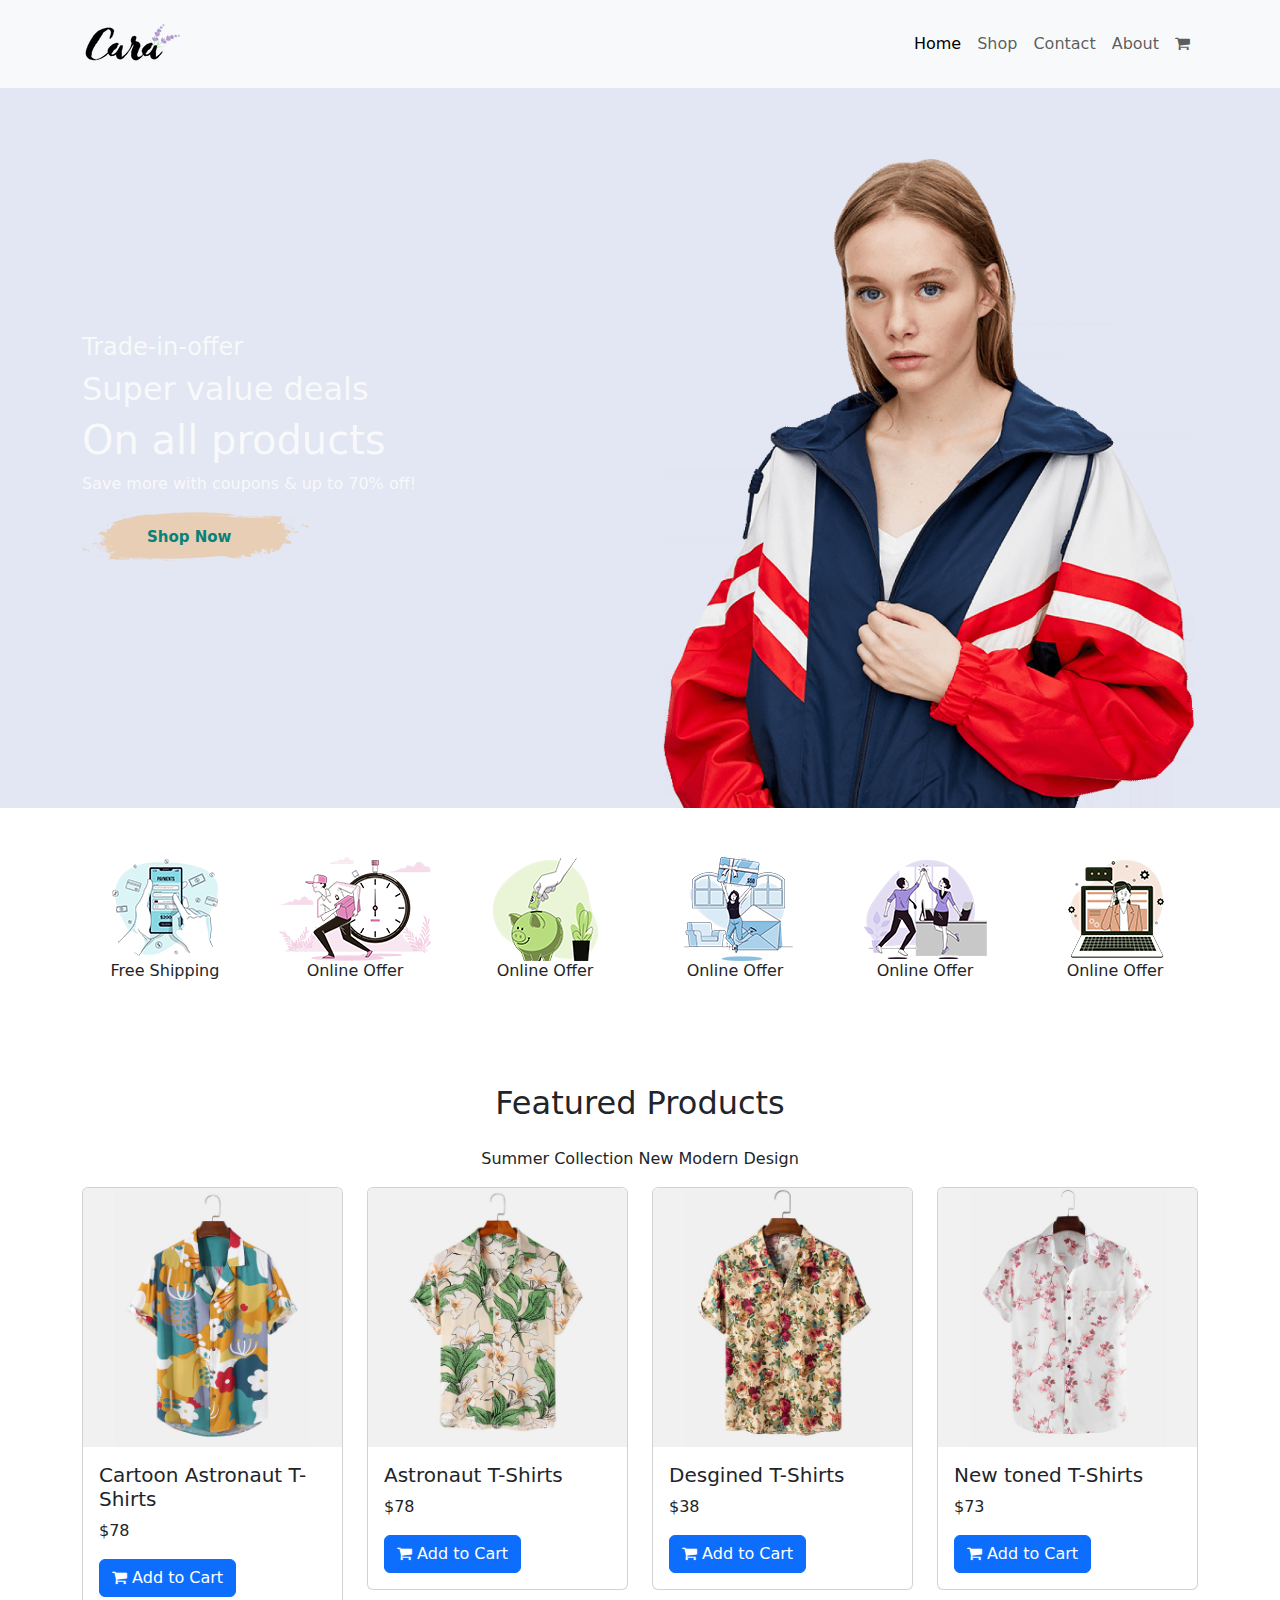
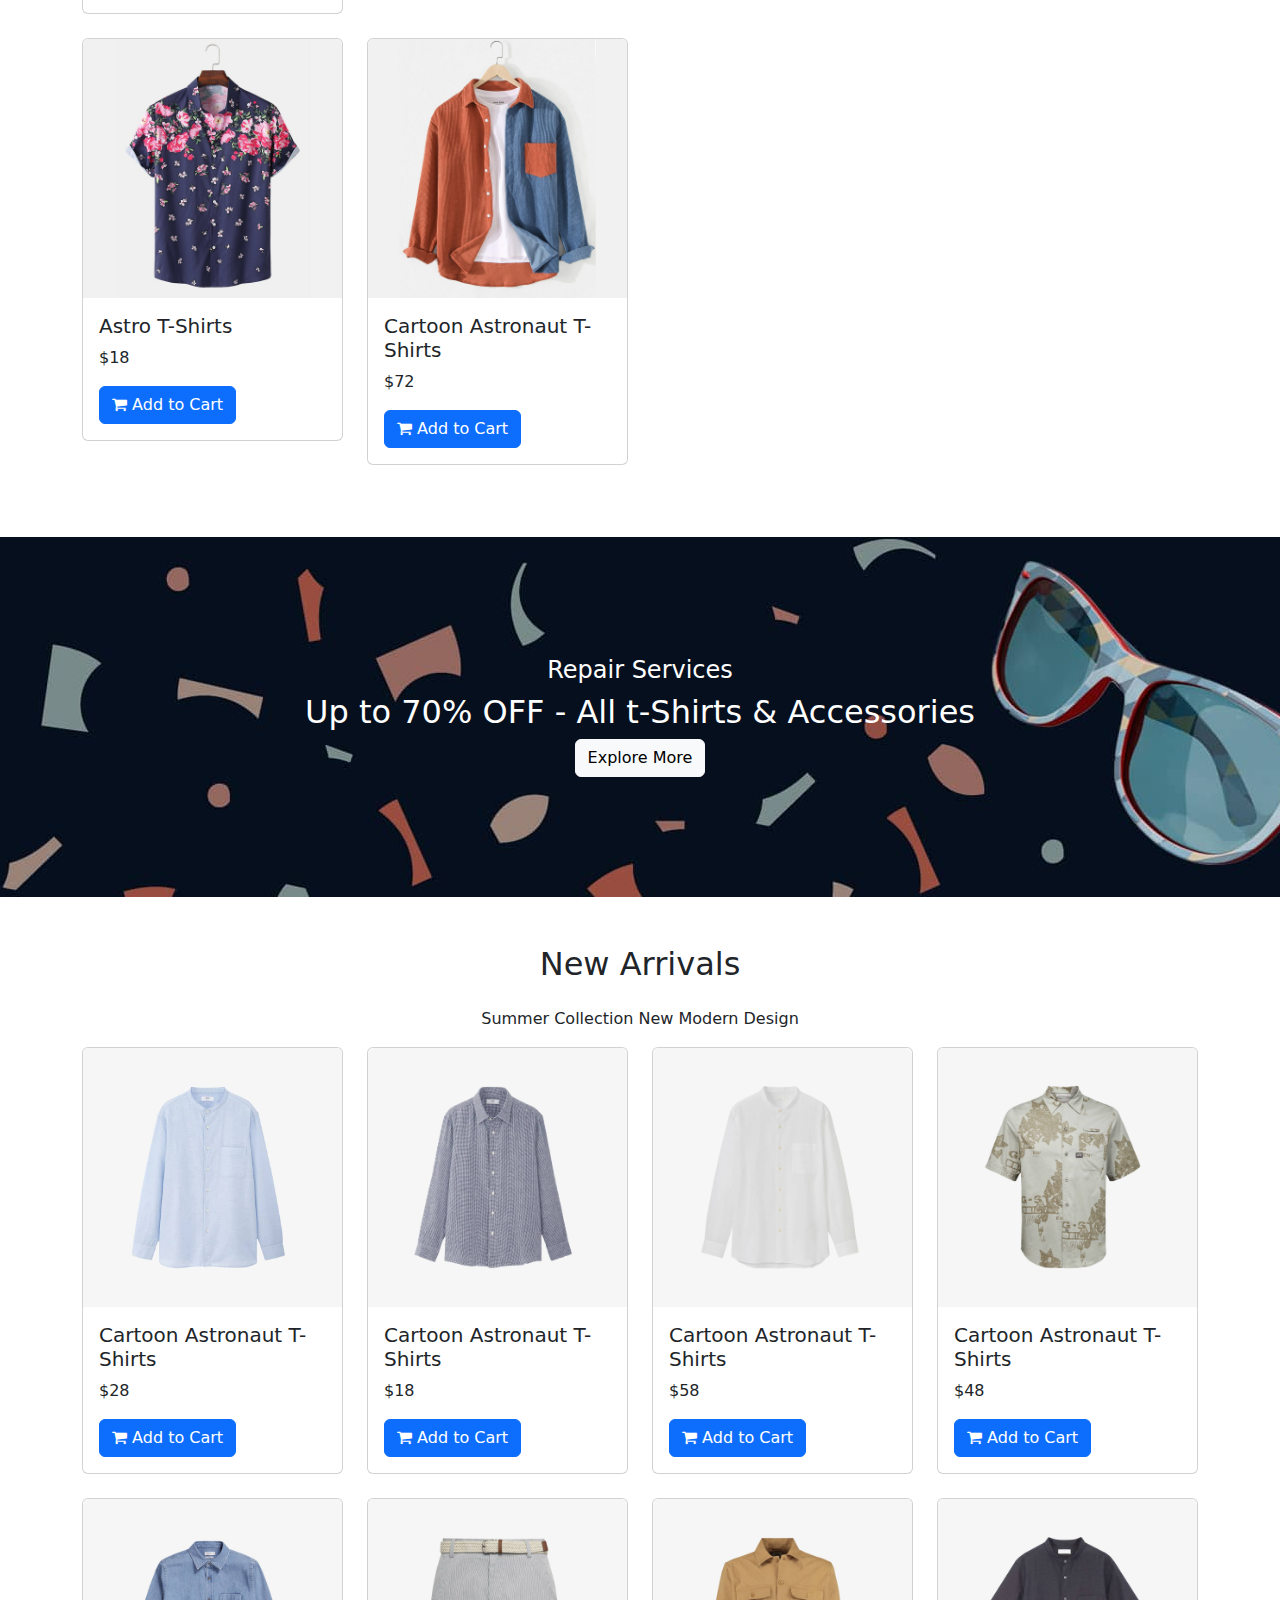
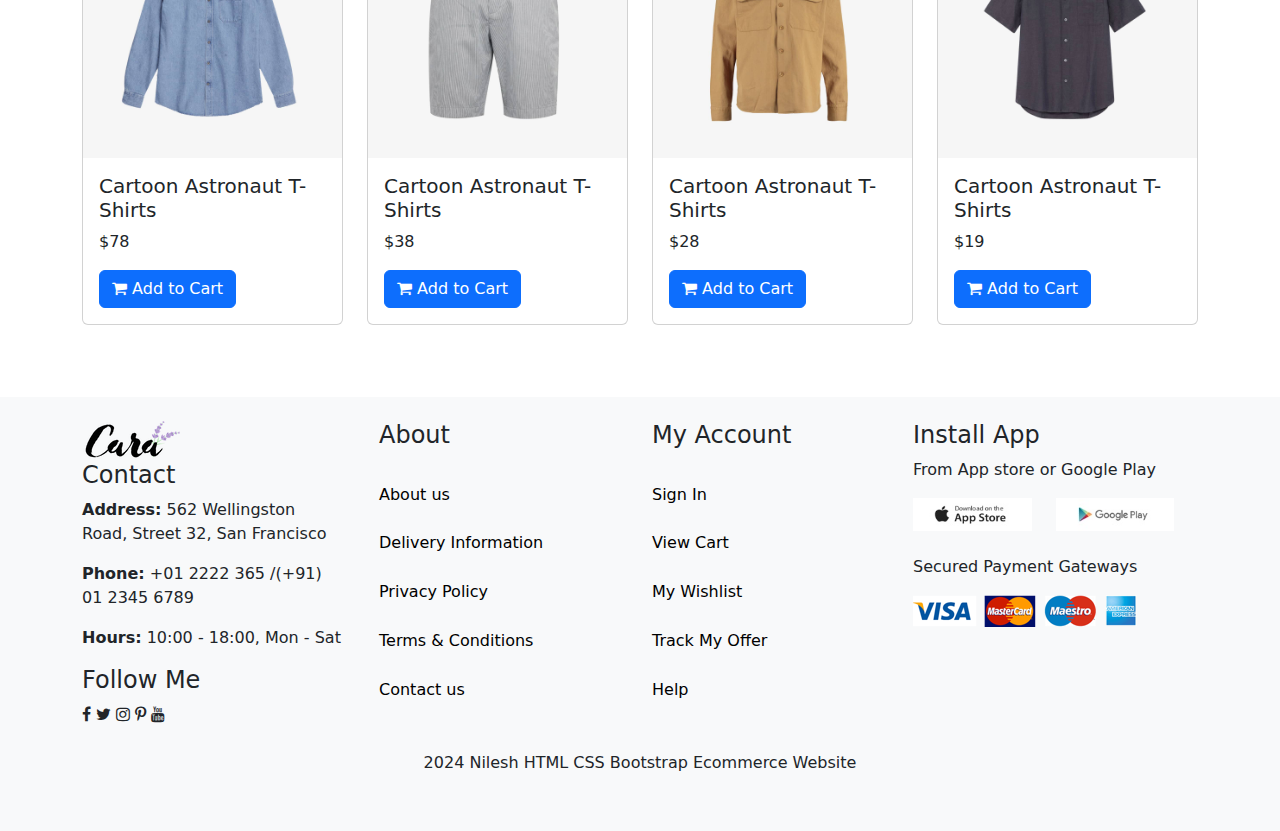
<file: index.html>
<!DOCTYPE html>
<html lang="en">
<head>
    <meta charset="UTF-8">
    <meta http-equiv="X-UA-Compatible" content="IE=edge">
    <meta name="viewport" content="width=device-width, initial-scale=1.0">
    <!-- Bootstrap CSS -->
    <link href="https://cdn.jsdelivr.net/npm/bootstrap@5.3.3/dist/css/bootstrap.min.css" rel="stylesheet"
        integrity="sha384-QWTKZyjpPEjISv5WaRU9OFeRpok6YctnYmDr5pNlyT2bRjXh0JMhjY6hW+ALEwIH" crossorigin="anonymous">
    
    <!-- Font Awesome -->
    <link rel="stylesheet" href="https://cdnjs.cloudflare.com/ajax/libs/font-awesome/4.7.0/css/font-awesome.min.css">

    <link rel="stylesheet" href="style.css">
    <title>Ecommerce Clone</title>
</head>
<body>

    <!-- Header Section -->
    <section id="header" class="bg-light py-3">
        <div class="container d-flex justify-content-between align-items-center">
            <a href="#"><img src="logo.png" alt="Logo" class="img-fluid"></a>
            <nav class="navbar navbar-expand-lg">
                <button class="navbar-toggler" type="button" data-bs-toggle="collapse" data-bs-target="#navbarNav" aria-controls="navbarNav" aria-expanded="false" aria-label="Toggle navigation">
                    <span class="navbar-toggler-icon"></span>
                </button>
                <div class="collapse navbar-collapse" id="navbarNav">
                    <ul class="navbar-nav me-auto mb-2 mb-lg-0">
                        <li class="nav-item">
                            <a class="nav-link active" aria-current="page" href="index.html">Home</a>
                        </li>
                        <li class="nav-item">
                            <a class="nav-link" href="shop.html">Shop</a>
                        </li>
                        <li class="nav-item">
                            <a class="nav-link" href="contact.html">Contact</a>
                        </li>
                        <li class="nav-item">
                            <a class="nav-link" href="about.html">About</a>
                        </li>
                        <li class="nav-item">
                            <a href="cart.html" class="nav-link"><i class="fa fa-shopping-cart"></i></a>
                        </li>
                    </ul>
                </div>
            </nav>
        </div>
    </section>

    <!-- Hero Section -->
    <section id="hero" class="bg-primary text-light py-5">
        <div class="container">
            <h4>Trade-in-offer</h4>
            <h2>Super value deals</h2>
            <h1>On all products</h1>
            <p>Save more with coupons & up to 70% off!</p>
            <button class="btn btn-light">Shop Now</button>
        </div>
    </section>

    <!-- Features Section -->
    <section id="feature" class="section-p1 py-5 text-center">
        <div class="container">
            <div class="row">
                <div class="col-lg-2 col-md-4 col-sm-6">
                    <div class="fe-box">
                        <img src="f1.png" alt="" class="img-fluid">
                        <h6>Free Shipping</h6>
                    </div>
                </div>
                <div class="col-lg-2 col-md-4 col-sm-6">
                    <div class="fe-box">
                        <img src="f2.png" alt="" class="img-fluid">
                        <h6>Online Offer</h6>
                    </div>
                </div>
                <div class="col-lg-2 col-md-4 col-sm-6">
                    <div class="fe-box">
                        <img src="f3.png" alt="" class="img-fluid">
                        <h6>Online Offer</h6>
                    </div>
                </div>
                <div class="col-lg-2 col-md-4 col-sm-6">
                    <div class="fe-box">
                        <img src="f4.png" alt="" class="img-fluid">
                        <h6>Online Offer</h6>
                    </div>
                </div>
                <div class="col-lg-2 col-md-4 col-sm-6">
                    <div class="fe-box">
                        <img src="f5.png" alt="" class="img-fluid">
                        <h6>Online Offer</h6>
                    </div>
                </div>
                <div class="col-lg-2 col-md-4 col-sm-6">
                    <div class="fe-box">
                        <img src="f6.png" alt="" class="img-fluid">
                        <h6>Online Offer</h6>
                    </div>
                </div>
            </div>
        </div>
    </section>

    <!-- Featured Products Section -->
    <section id="product1" class="section-p1 py-5">
        <div class="container">
            <h2 class="text-center mb-4">Featured Products</h2>
            <p class="text-center">Summer Collection New Modern Design</p>
            <div class="row">
                <div class="col-lg-3 col-md-4 col-sm-6 mb-4">
                    <div class="card">
                        <img src="Products/f1.jpg" class="card-img-top" alt="...">
                        <div class="card-body">
                            <h5 class="card-title">Cartoon Astronaut T-Shirts</h5>
                            <p class="card-text">$78</p>
                            <a href="#" class="btn btn-primary"><i class="fa fa-shopping-cart"></i> Add to Cart</a>
                        </div>
                    </div>
                </div>
                <div class="col-lg-3 col-md-4 col-sm-6 mb-4">
                    <div class="card">
                        <img src="Products/f2.jpg" class="card-img-top" alt="...">
                        <div class="card-body">
                            <h5 class="card-title"> Astronaut T-Shirts</h5>
                            <p class="card-text">$78</p>
                            <a href="#" class="btn btn-primary"><i class="fa fa-shopping-cart"></i> Add to Cart</a>
                        </div>
                    </div>
                </div>
                <div class="col-lg-3 col-md-4 col-sm-6 mb-4">
                    <div class="card">
                        <img src="Products/f3.jpg" class="card-img-top" alt="...">
                        <div class="card-body">
                            <h5 class="card-title">Desgined T-Shirts</h5>
                            <p class="card-text">$38</p>
                            <a href="#" class="btn btn-primary"><i class="fa fa-shopping-cart"></i> Add to Cart</a>
                        </div>
                    </div>
                </div>
                <div class="col-lg-3 col-md-4 col-sm-6 mb-4">
                    <div class="card">
                        <img src="Products/f4.jpg" class="card-img-top" alt="...">
                        <div class="card-body">
                            <h5 class="card-title">New toned T-Shirts</h5>
                            <p class="card-text">$73</p>
                            <a href="#" class="btn btn-primary"><i class="fa fa-shopping-cart"></i> Add to Cart</a>
                        </div>
                    </div>
                </div>
                <div class="col-lg-3 col-md-4 col-sm-6 mb-4">
                    <div class="card">
                        <img src="Products/f5.jpg" class="card-img-top" alt="...">
                        <div class="card-body">
                            <h5 class="card-title"> Astro T-Shirts</h5>
                            <p class="card-text">$18</p>
                            <a href="#" class="btn btn-primary"><i class="fa fa-shopping-cart"></i> Add to Cart</a>
                        </div>
                    </div>
                </div>
                <div class="col-lg-3 col-md-4 col-sm-6 mb-4">
                    <div class="card">
                        <img src="Products/f6.jpg" class="card-img-top" alt="...">
                        <div class="card-body">
                            <h5 class="card-title">Cartoon Astronaut T-Shirts</h5>
                            <p class="card-text">$72</p>
                            <a href="#" class="btn btn-primary"><i class="fa fa-shopping-cart"></i> Add to Cart</a>
                        </div>
                    </div>
                </div>
            </div>
        </div>
    </section>

    <!-- Banner Section -->
    <section id="banner" class="section-m1 bg-secondary text-white text-center py-5">
        <div class="container">
            <h4>Repair Services</h4>
            <h2>Up to <span>70% OFF</span> - All t-Shirts & Accessories</h2>
            <button class="btn btn-light">Explore More</button>
        </div>
    </section>

    <!-- New Arrival Section -->
    <section id="product1" class="section-p1 py-5">
        <div class="container">
            <h2 class="text-center mb-4">New Arrivals</h2>
            <p class="text-center">Summer Collection New Modern Design</p>
            <div class="row">
                <div class="col-lg-3 col-md-4 col-sm-6 mb-4">
                    <div class="card">
                        <img src="Products/n1.jpg" class="card-img-top" alt="...">
                        <div class="card-body">
                            <h5 class="card-title">Cartoon Astronaut T-Shirts</h5>
                            <p class="card-text">$28</p>
                            <a href="#" class="btn btn-primary"><i class="fa fa-shopping-cart"></i> Add to Cart</a>
                        </div>
                    </div>
                </div>
                <div class="col-lg-3 col-md-4 col-sm-6 mb-4">
                    <div class="card">
                        <img src="Products/n2.jpg" class="card-img-top" alt="...">
                        <div class="card-body">
                            <h5 class="card-title">Cartoon Astronaut T-Shirts</h5>
                            <p class="card-text">$18</p>
                            <a href="#" class="btn btn-primary"><i class="fa fa-shopping-cart"></i> Add to Cart</a>
                        </div>
                    </div>
                </div>
                <div class="col-lg-3 col-md-4 col-sm-6 mb-4">
                    <div class="card">
                        <img src="Products/n3.jpg" class="card-img-top" alt="...">
                        <div class="card-body">
                            <h5 class="card-title">Cartoon Astronaut T-Shirts</h5>
                            <p class="card-text">$58</p>
                            <a href="#" class="btn btn-primary"><i class="fa fa-shopping-cart"></i> Add to Cart</a>
                        </div>
                    </div>
                </div>
                <div class="col-lg-3 col-md-4 col-sm-6 mb-4">
                    <div class="card">
                        <img src="Products/n4.jpg" class="card-img-top" alt="...">
                        <div class="card-body">
                            <h5 class="card-title">Cartoon Astronaut T-Shirts</h5>
                            <p class="card-text">$48</p>
                            <a href="#" class="btn btn-primary"><i class="fa fa-shopping-cart"></i> Add to Cart</a>
                        </div>
                    </div>
                </div>
                <div class="col-lg-3 col-md-4 col-sm-6 mb-4">
                    <div class="card">
                        <img src="Products/n5.jpg" class="card-img-top" alt="...">
                        <div class="card-body">
                            <h5 class="card-title">Cartoon Astronaut T-Shirts</h5>
                            <p class="card-text">$78</p>
                            <a href="#" class="btn btn-primary"><i class="fa fa-shopping-cart"></i> Add to Cart</a>
                        </div>
                    </div>
                </div>
                <div class="col-lg-3 col-md-4 col-sm-6 mb-4">
                    <div class="card">
                        <img src="Products/n6.jpg" class="card-img-top" alt="...">
                        <div class="card-body">
                            <h5 class="card-title">Cartoon Astronaut T-Shirts</h5>
                            <p class="card-text">$38</p>
                            <a href="#" class="btn btn-primary"><i class="fa fa-shopping-cart"></i> Add to Cart</a>
                        </div>
                    </div>
                </div>
                <div class="col-lg-3 col-md-4 col-sm-6 mb-4">
                    <div class="card">
                        <img src="Products/n7.jpg" class="card-img-top" alt="...">
                        <div class="card-body">
                            <h5 class="card-title">Cartoon Astronaut T-Shirts</h5>
                            <p class="card-text">$28</p>
                            <a href="#" class="btn btn-primary"><i class="fa fa-shopping-cart"></i> Add to Cart</a>
                        </div>
                    </div>
                </div>
                <div class="col-lg-3 col-md-4 col-sm-6 mb-4">
                    <div class="card">
                        <img src="Products/n8.jpg" class="card-img-top" alt="...">
                        <div class="card-body">
                            <h5 class="card-title">Cartoon Astronaut T-Shirts</h5>
                            <p class="card-text">$19</p>
                            <a href="#" class="btn btn-primary"><i class="fa fa-shopping-cart"></i> Add to Cart</a>
                        </div>
                    </div>
                </div>
            </div>
        </div>
    </section>

    <!-- Footer -->
    <footer class="section-p1 bg-light py-4">
        <div class="container">
            <div class="row">
                <div class="col-md-3">
                    <img class="logo" src="logo.png" alt="logo">
                    <h4>Contact</h4>
                    <p><strong>Address:</strong> 562 Wellingston Road, Street 32, San Francisco</p>
                    <p><strong>Phone:</strong> +01 2222 365 /(+91) 01 2345 6789</p>
                    <p><strong>Hours:</strong> 10:00 - 18:00, Mon - Sat</p>
                    <div class="follow">
                        <h4>Follow Me</h4>
                        <div class="icon">
                            <i class="fa fa-facebook-f"></i>
                            <i class="fa fa-twitter"></i>
                            <i class="fa fa-instagram"></i>
                            <i class="fa fa-pinterest-p"></i>
                            <i class="fa fa-youtube"></i>
                        </div>
                    </div>
                </div>

                <div class="col-md-3 row m-0 ">
                    <h4>About</h4>
                    <a href="#" class="text-black text-decoration-none">About us</a>
                    <a href="#" class="text-black text-decoration-none">Delivery Information</a>
                    <a href="#" class="text-black text-decoration-none">Privacy Policy</a>
                    <a href="#" class="text-black text-decoration-none">Terms & Conditions</a>
                    <a href="#" class="text-black text-decoration-none">Contact us</a>
                </div>

                <div class="col-md-3 row">
                    <h4>My Account</h4>
                    <a href="#"class="text-black text-decoration-none">Sign In</a>
                    <a href="#" class="text-black text-decoration-none">View Cart</a>
                    <a href="#" class="text-black text-decoration-none">My Wishlist</a>
                    <a href="#" class="text-black text-decoration-none">Track My Offer</a>
                    <a href="#" class="text-black text-decoration-none">Help</a>
                </div>

                <div class="col-md-3">
                    <h4>Install App</h4>
                    <p>From App store or Google Play</p>
                    <div class="row">
                        <img src="pay/app.jpg" alt="" class="w-50">
                        <img src="pay/play.jpg" alt="" class="w-50">
                    </div>
                    <p class="mt-4">Secured Payment Gateways</p>
                    <img src="pay/pay.png" alt="" class="img-fluid">
                </div>
            </div>

            <div class="text-center mt-2 py-3">
                <p>2024 Nilesh HTML CSS Bootstrap Ecommerce Website</p>
            </div>
        </div>
    </footer>

    <!-- Bootstrap JS -->
    <script src="https://cdn.jsdelivr.net/npm/bootstrap@5.3.3/dist/js/bootstrap.bundle.min.js"
        integrity="sha384-YvpcrYf0tY3lHB60NNkmXc5s9fDVZLESaAA55NDzOxhy9GkcIdslK1eN7N6jIeHz"
        crossorigin="anonymous"></script>
</body>
</html>
</file>
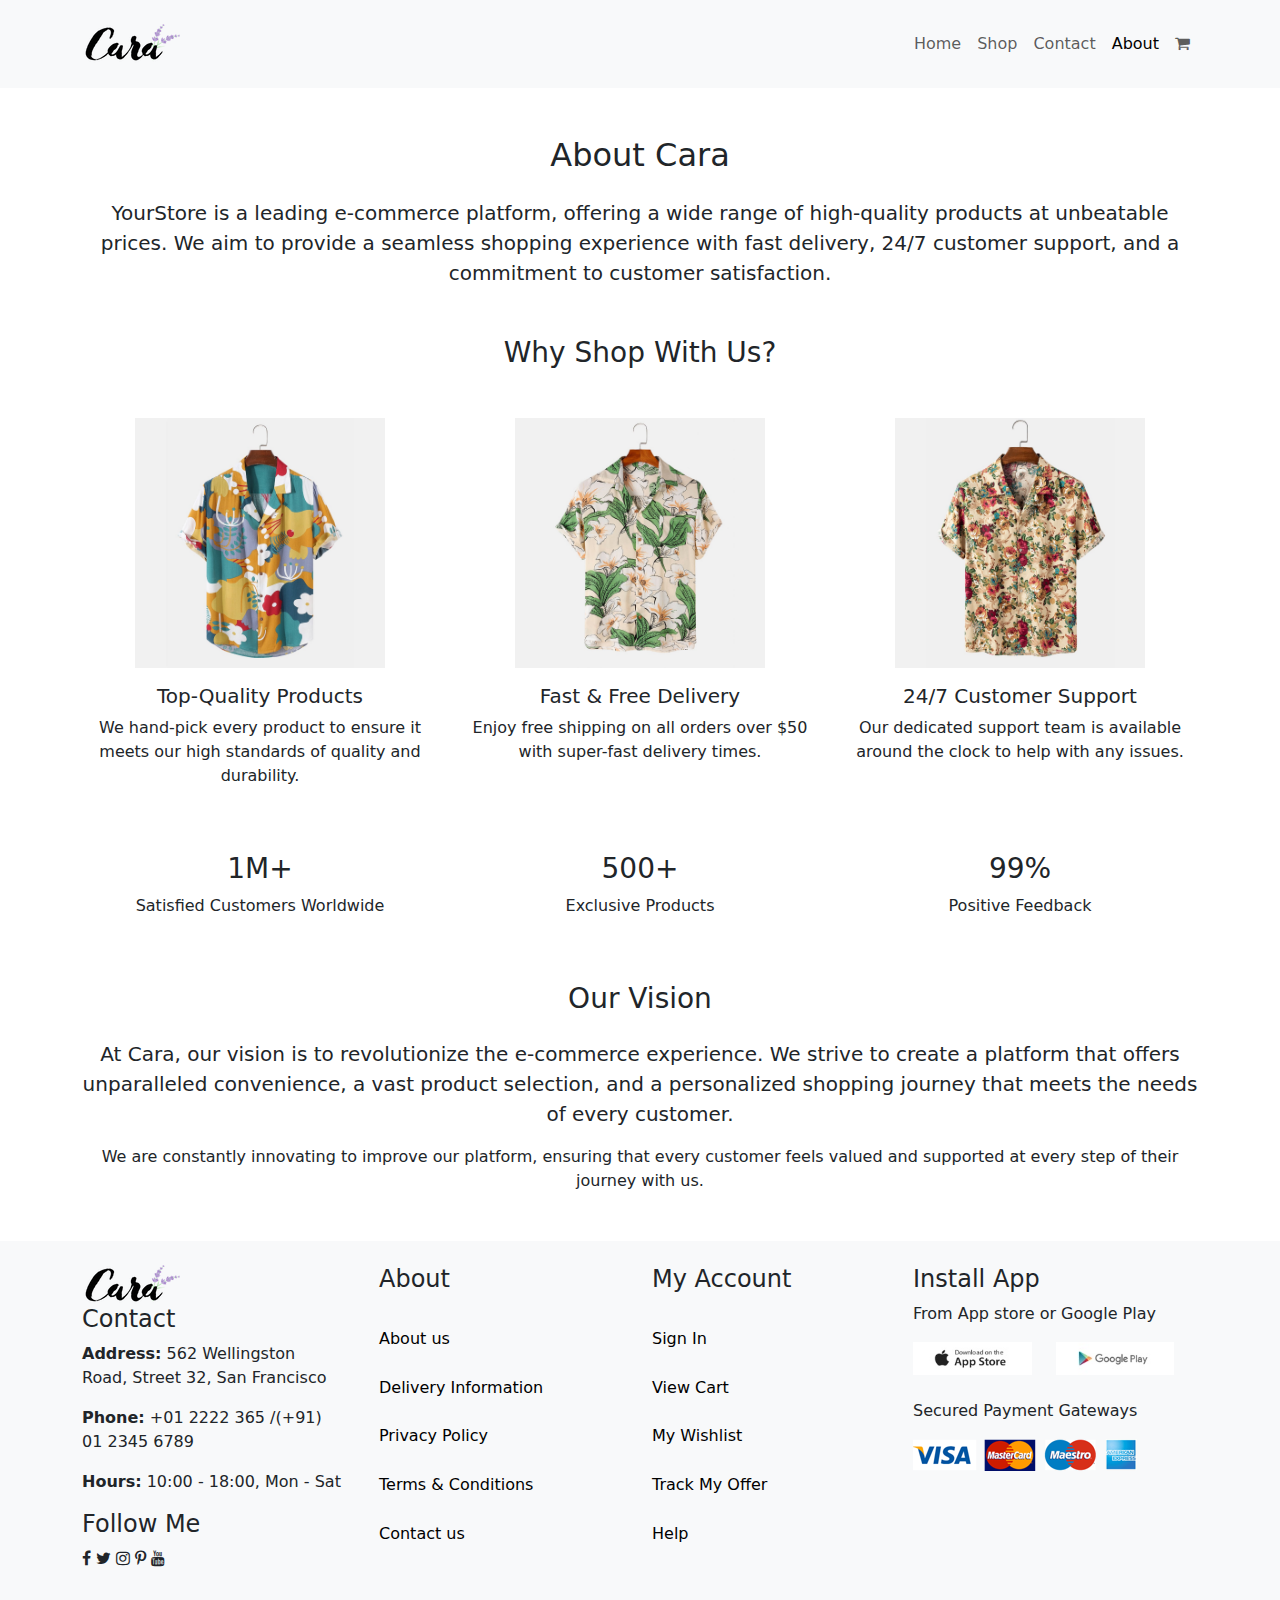
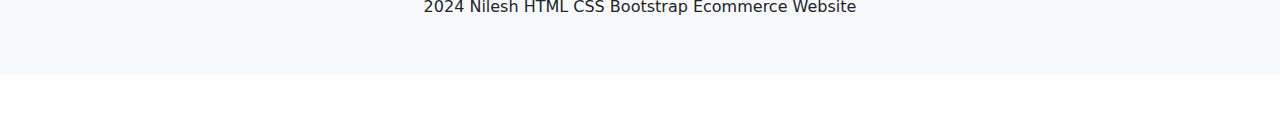
<file: about.html>
<!DOCTYPE html>
<html lang="en">

<head>
    <meta charset="UTF-8">
    <meta http-equiv="X-UA-Compatible" content="IE=edge">
    <meta name="viewport" content="width=device-width, initial-scale=1.0">

    <!-- Bootstrap CSS -->
    <link href="https://cdn.jsdelivr.net/npm/bootstrap@5.3.3/dist/css/bootstrap.min.css" rel="stylesheet"
        integrity="sha384-QWTKZyjpPEjISv5WaRU9OFeRpok6YctnYmDr5pNlyT2bRjXh0JMhjY6hW+ALEwIH" crossorigin="anonymous">

    <link rel="stylesheet" href="style.css">
    <link rel="stylesheet" href="https://cdnjs.cloudflare.com/ajax/libs/font-awesome/4.7.0/css/font-awesome.min.css">
    <title>Ecommerce Website</title>
</head>

<body>
    <!-- Header Section -->
    <section id="header" class="bg-light py-3">
        <div class="container d-flex justify-content-between align-items-center">
            <a href="#"><img src="logo.png" alt="Logo" class="img-fluid"></a>
            <nav class="navbar navbar-expand-lg">
                <button class="navbar-toggler" type="button" data-bs-toggle="collapse" data-bs-target="#navbarNav"
                    aria-controls="navbarNav" aria-expanded="false" aria-label="Toggle navigation">
                    <span class="navbar-toggler-icon"></span>
                </button>
                <div class="collapse navbar-collapse" id="navbarNav">
                    <ul class="navbar-nav me-auto mb-2 mb-lg-0">
                        <li class="nav-item">
                            <a class="nav-link" aria-current="page" href="index.html">Home</a>
                        </li>
                        <li class="nav-item">
                            <a class="nav-link" href="shop.html">Shop</a>
                        </li>
                        <li class="nav-item">
                            <a class="nav-link" href="contact.html">Contact</a>
                        </li>
                        <li class="nav-item">
                            <a class="nav-link active" href="about.html">About</a>
                        </li>
                        <li class="nav-item">
                            <a href="cart.html" class="nav-link"><i class="fa fa-shopping-cart"></i></a>
                        </li>
                    </ul>
                </div>
            </nav>
        </div>
    </section>

    <!-- About Us Section -->
    <section class="about-section text-center my-5">
        <div class="container">
            <h2 class="mb-4">About Cara</h2>
            <p class="lead">YourStore is a leading e-commerce platform, offering a wide range of high-quality products
                at unbeatable prices. We aim to provide a seamless shopping experience with fast delivery, 24/7 customer
                support, and a commitment to customer satisfaction.</p>
        </div>
    </section>

    <!-- Unique Selling Points Section -->
    <section class="usp-section my-5">
        <div class="container">
            <h3 class="text-center mb-5">Why Shop With Us?</h3>
            <div class="row text-center">
                <div class="col-md-4 usp-item">
                    <img src="Products/f1.jpg" class="mb-3" width="250px" alt="Quality Products">
                    <h5>Top-Quality Products</h5>
                    <p>We hand-pick every product to ensure it meets our high standards of quality and durability.</p>
                </div>
                <div class="col-md-4 usp-item">
                    <img src="Products/f2.jpg" class="mb-3" width="250px" alt="Fast Delivery">
                    <h5>Fast & Free Delivery</h5>
                    <p>Enjoy free shipping on all orders over $50 with super-fast delivery times.</p>
                </div>
                <div class="col-md-4 usp-item">
                    <img src="Products/f3.jpg" class="mb-3" alt="Customer Support" width="250px">
                    <h5>24/7 Customer Support</h5>
                    <p>Our dedicated support team is available around the clock to help with any issues.</p>
                </div>
            </div>
        </div>
    </section>

    <!-- Customer Statistics Section -->
    <section class="customer-stats text-center my-5">
        <div class="container">
            <div class="row">
                <div class="col-md-4">
                    <h3>1M+</h3>
                    <p>Satisfied Customers Worldwide</p>
                </div>
                <div class="col-md-4">
                    <h3>500+</h3>
                    <p>Exclusive Products</p>
                </div>
                <div class="col-md-4">
                    <h3>99%</h3>
                    <p>Positive Feedback</p>
                </div>
            </div>
        </div>
    </section>

    <!-- Vision Section -->
    <section class="vision-section text-center my-5">
        <div class="container">
            <h3 class="mb-4">Our Vision</h3>
            <p class="lead">At Cara, our vision is to revolutionize the e-commerce experience. We strive to create
                a platform that offers unparalleled convenience, a vast product selection, and a personalized shopping
                journey that meets the needs of every customer.</p>
            <p>We are constantly innovating to improve our platform, ensuring that every customer feels valued and
                supported at every step of their journey with us.</p>
        </div>
    </section>

    <!-- Footer -->
    <footer class="section-p1 bg-light py-4 my-5">
        <div class="container">
            <div class="row">
                <div class="col-md-3">
                    <img class="logo" src="logo.png" alt="logo">
                    <h4>Contact</h4>
                    <p><strong>Address:</strong> 562 Wellingston Road, Street 32, San Francisco</p>
                    <p><strong>Phone:</strong> +01 2222 365 /(+91) 01 2345 6789</p>
                    <p><strong>Hours:</strong> 10:00 - 18:00, Mon - Sat</p>
                    <div class="follow">
                        <h4>Follow Me</h4>
                        <div class="icon">
                            <i class="fa fa-facebook-f"></i>
                            <i class="fa fa-twitter"></i>
                            <i class="fa fa-instagram"></i>
                            <i class="fa fa-pinterest-p"></i>
                            <i class="fa fa-youtube"></i>
                        </div>
                    </div>
                </div>

                <div class="col-md-3 row m-0 ">
                    <h4>About</h4>
                    <a href="#" class="text-black text-decoration-none">About us</a>
                    <a href="#" class="text-black text-decoration-none">Delivery Information</a>
                    <a href="#" class="text-black text-decoration-none">Privacy Policy</a>
                    <a href="#" class="text-black text-decoration-none">Terms & Conditions</a>
                    <a href="#" class="text-black text-decoration-none">Contact us</a>
                </div>

                <div class="col-md-3 row">
                    <h4>My Account</h4>
                    <a href="#" class="text-black text-decoration-none">Sign In</a>
                    <a href="#" class="text-black text-decoration-none">View Cart</a>
                    <a href="#" class="text-black text-decoration-none">My Wishlist</a>
                    <a href="#" class="text-black text-decoration-none">Track My Offer</a>
                    <a href="#" class="text-black text-decoration-none">Help</a>
                </div>

                <div class="col-md-3">
                    <h4>Install App</h4>
                    <p>From App store or Google Play</p>
                    <div class="row">
                        <img src="pay/app.jpg" alt="" class="w-50">
                        <img src="pay/play.jpg" alt="" class="w-50">
                    </div>
                    <p class="mt-4">Secured Payment Gateways</p>
                    <img src="pay/pay.png" alt="" class="img-fluid">
                </div>
            </div>

            <div class="text-center mt-2 py-3">
                <p>2024 Nilesh HTML CSS Bootstrap Ecommerce Website</p>
            </div>
        </div>
    </footer>


    <!-- Bootstrap and JS Dependencies -->
    <script src="https://cdn.jsdelivr.net/npm/bootstrap@5.3.3/dist/js/bootstrap.bundle.min.js"
        integrity="sha384-YvpcrYf0tY3lHB60NNkmXc5s9fDVZLESaAA55NDzOxhy9GkcIdslK1eN7N6jIeHz"
        crossorigin="anonymous"></script>
</body>

</html>
</file>
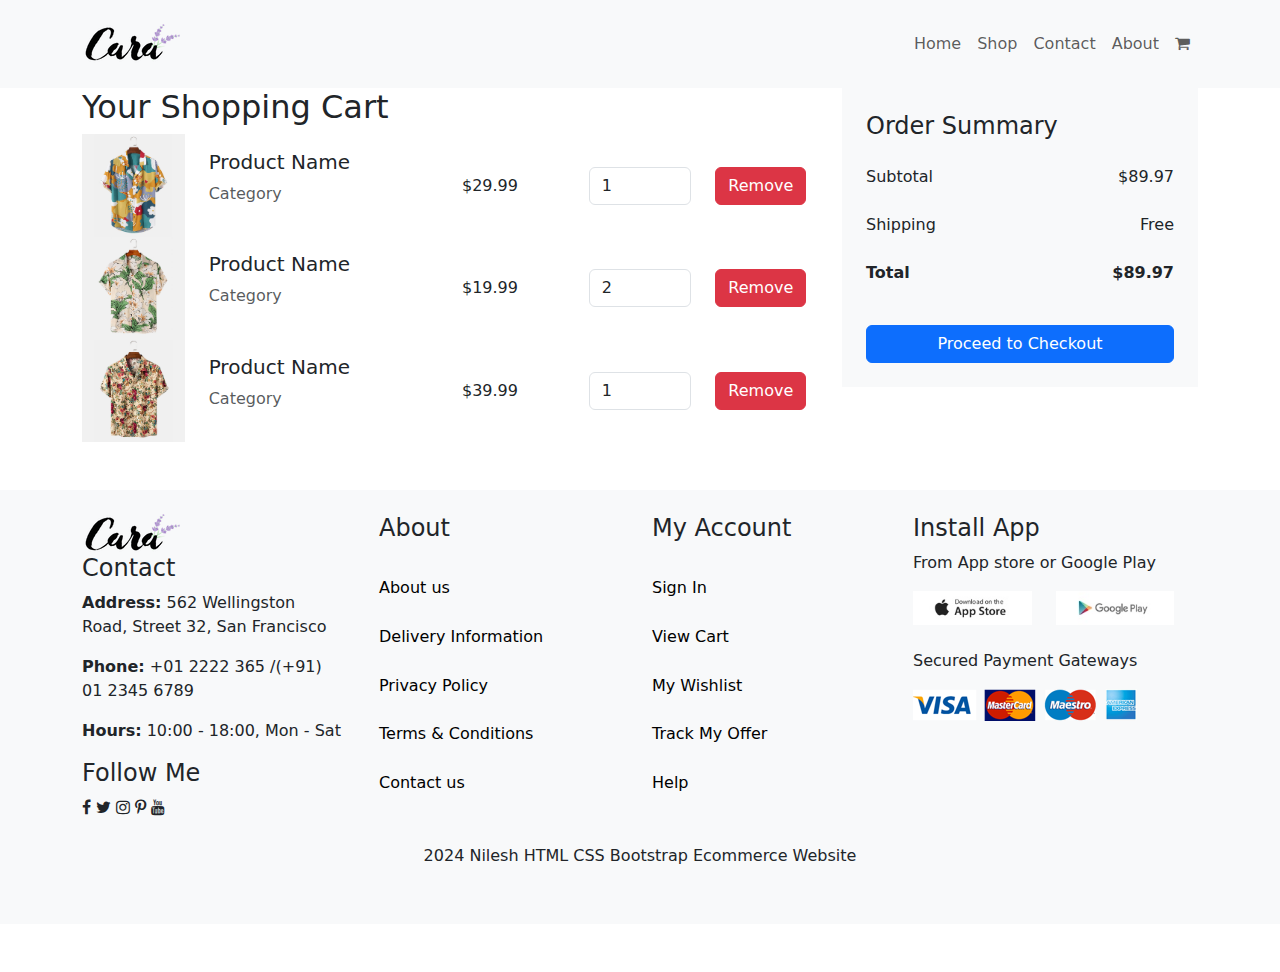
<file: cart.html>
<!DOCTYPE html>
<html lang="en">

<head>
    <meta charset="UTF-8">
    <meta http-equiv="X-UA-Compatible" content="IE=edge">
    <meta name="viewport" content="width=device-width, initial-scale=1.0">

    <!-- Bootstrap CSS -->
    <link href="https://cdn.jsdelivr.net/npm/bootstrap@5.3.3/dist/css/bootstrap.min.css" rel="stylesheet"
        integrity="sha384-QWTKZyjpPEjISv5WaRU9OFeRpok6YctnYmDr5pNlyT2bRjXh0JMhjY6hW+ALEwIH" crossorigin="anonymous">

    <link rel="stylesheet" href="style.css">
    <link rel="stylesheet" href="https://cdnjs.cloudflare.com/ajax/libs/font-awesome/4.7.0/css/font-awesome.min.css">
    <title>Ecommerce Website</title>
</head>

<body>
    <!-- Header Section -->
    <section id="header" class="bg-light py-3">
        <div class="container d-flex justify-content-between align-items-center">
            <a href="#"><img src="logo.png" alt="Logo" class="img-fluid"></a>
            <nav class="navbar navbar-expand-lg">
                <button class="navbar-toggler" type="button" data-bs-toggle="collapse" data-bs-target="#navbarNav"
                    aria-controls="navbarNav" aria-expanded="false" aria-label="Toggle navigation">
                    <span class="navbar-toggler-icon"></span>
                </button>
                <div class="collapse navbar-collapse" id="navbarNav">
                    <ul class="navbar-nav me-auto mb-2 mb-lg-0">
                        <li class="nav-item">
                            <a class="nav-link" aria-current="page" href="index.html">Home</a>
                        </li>
                        <li class="nav-item">
                            <a class="nav-link" href="shop.html">Shop</a>
                        </li>
                        <li class="nav-item">
                            <a class="nav-link" href="contact.html">Contact</a>
                        </li>
                        <li class="nav-item">
                            <a class="nav-link" href="about.html">About</a>
                        </li>
                        <li class="nav-item active">
                            <a href="cart.html" class="nav-link"><i class="fa fa-shopping-cart"></i></a>
                        </li>
                    </ul>
                </div>
            </nav>
        </div>
    </section>

    <!-- Cart Section -->
    <section class="cart-page">
        <div class="container">
            <div class="row">
                <div class="col-lg-8">
                    <h2 class="cart-header">Your Shopping Cart</h2>

                    <!-- Cart Item -->
                    <div class="cart-item row align-items-center">
                        <div class="col-md-2">
                            <img src="Products/f1.jpg" class="img-fluid" alt="Product">
                        </div>
                        <div class="col-md-4">
                            <h5>Product Name</h5>
                            <p class="text-muted">Category</p>
                        </div>
                        <div class="col-md-2">
                            <p class="mb-0">$29.99</p>
                        </div>
                        <div class="col-md-2">
                            <input type="number" class="form-control" value="1" min="1">
                        </div>
                        <div class="col-md-2">
                            <button class="btn btn-danger">Remove</button>
                        </div>
                    </div>

                    <!-- Another Cart Item -->
                    <div class="cart-item row align-items-center">
                        <div class="col-md-2">
                            <img src="Products/f2.jpg" class="img-fluid" alt="Product">
                        </div>
                        <div class="col-md-4">
                            <h5>Product Name</h5>
                            <p class="text-muted">Category</p>
                        </div>
                        <div class="col-md-2">
                            <p class="mb-0">$19.99</p>
                        </div>
                        <div class="col-md-2">
                            <input type="number" class="form-control" value="2" min="1">
                        </div>
                        <div class="col-md-2">
                            <button class="btn btn-danger">Remove</button>
                        </div>
                    </div>

                    <!-- Another Cart Item -->
                    <div class="cart-item row align-items-center">
                        <div class="col-md-2">
                            <img src="Products/f3.jpg" class="img-fluid" alt="Product">
                        </div>
                        <div class="col-md-4">
                            <h5>Product Name</h5>
                            <p class="text-muted">Category</p>
                        </div>
                        <div class="col-md-2">
                            <p class="mb-0">$39.99</p>
                        </div>
                        <div class="col-md-2">
                            <input type="number" class="form-control" value="1" min="1">
                        </div>
                        <div class="col-md-2">
                            <button class="btn btn-danger">Remove</button>
                        </div>
                    </div>
                </div>

                <!-- Order Summary -->
                <div class="col-lg-4">
                    <div class="p-4 bg-light">
                        <h4 class="mb-4">Order Summary</h4>
                        <div class="d-flex justify-content-between mb-2">
                            <p>Subtotal</p>
                            <p>$89.97</p>
                        </div>
                        <div class="d-flex justify-content-between mb-2">
                            <p>Shipping</p>
                            <p>Free</p>
                        </div>
                        <div class="d-flex justify-content-between mb-4">
                            <p><strong>Total</strong></p>
                            <p><strong>$89.97</strong></p>
                        </div>
                        <a href="#" class="btn btn-primary w-100">Proceed to Checkout</a>
                    </div>
                </div>
            </div>
        </div>
    </section>



    <!-- Footer -->
    <footer class="section-p1 bg-light py-4 my-5">
        <div class="container">
            <div class="row">
                <div class="col-md-3">
                    <img class="logo" src="logo.png" alt="logo">
                    <h4>Contact</h4>
                    <p><strong>Address:</strong> 562 Wellingston Road, Street 32, San Francisco</p>
                    <p><strong>Phone:</strong> +01 2222 365 /(+91) 01 2345 6789</p>
                    <p><strong>Hours:</strong> 10:00 - 18:00, Mon - Sat</p>
                    <div class="follow">
                        <h4>Follow Me</h4>
                        <div class="icon">
                            <i class="fa fa-facebook-f"></i>
                            <i class="fa fa-twitter"></i>
                            <i class="fa fa-instagram"></i>
                            <i class="fa fa-pinterest-p"></i>
                            <i class="fa fa-youtube"></i>
                        </div>
                    </div>
                </div>

                <div class="col-md-3 row m-0 ">
                    <h4>About</h4>
                    <a href="#" class="text-black text-decoration-none">About us</a>
                    <a href="#" class="text-black text-decoration-none">Delivery Information</a>
                    <a href="#" class="text-black text-decoration-none">Privacy Policy</a>
                    <a href="#" class="text-black text-decoration-none">Terms & Conditions</a>
                    <a href="#" class="text-black text-decoration-none">Contact us</a>
                </div>

                <div class="col-md-3 row">
                    <h4>My Account</h4>
                    <a href="#" class="text-black text-decoration-none">Sign In</a>
                    <a href="#" class="text-black text-decoration-none">View Cart</a>
                    <a href="#" class="text-black text-decoration-none">My Wishlist</a>
                    <a href="#" class="text-black text-decoration-none">Track My Offer</a>
                    <a href="#" class="text-black text-decoration-none">Help</a>
                </div>

                <div class="col-md-3">
                    <h4>Install App</h4>
                    <p>From App store or Google Play</p>
                    <div class="row">
                        <img src="pay/app.jpg" alt="" class="w-50">
                        <img src="pay/play.jpg" alt="" class="w-50">
                    </div>
                    <p class="mt-4">Secured Payment Gateways</p>
                    <img src="pay/pay.png" alt="" class="img-fluid">
                </div>
            </div>

            <div class="text-center mt-2 py-3">
                <p>2024 Nilesh HTML CSS Bootstrap Ecommerce Website</p>
            </div>
        </div>
    </footer>


    <!-- Bootstrap and JS Dependencies -->
    <script src="https://cdn.jsdelivr.net/npm/bootstrap@5.3.3/dist/js/bootstrap.bundle.min.js"
        integrity="sha384-YvpcrYf0tY3lHB60NNkmXc5s9fDVZLESaAA55NDzOxhy9GkcIdslK1eN7N6jIeHz"
        crossorigin="anonymous"></script>
</body>

</html>
</file>
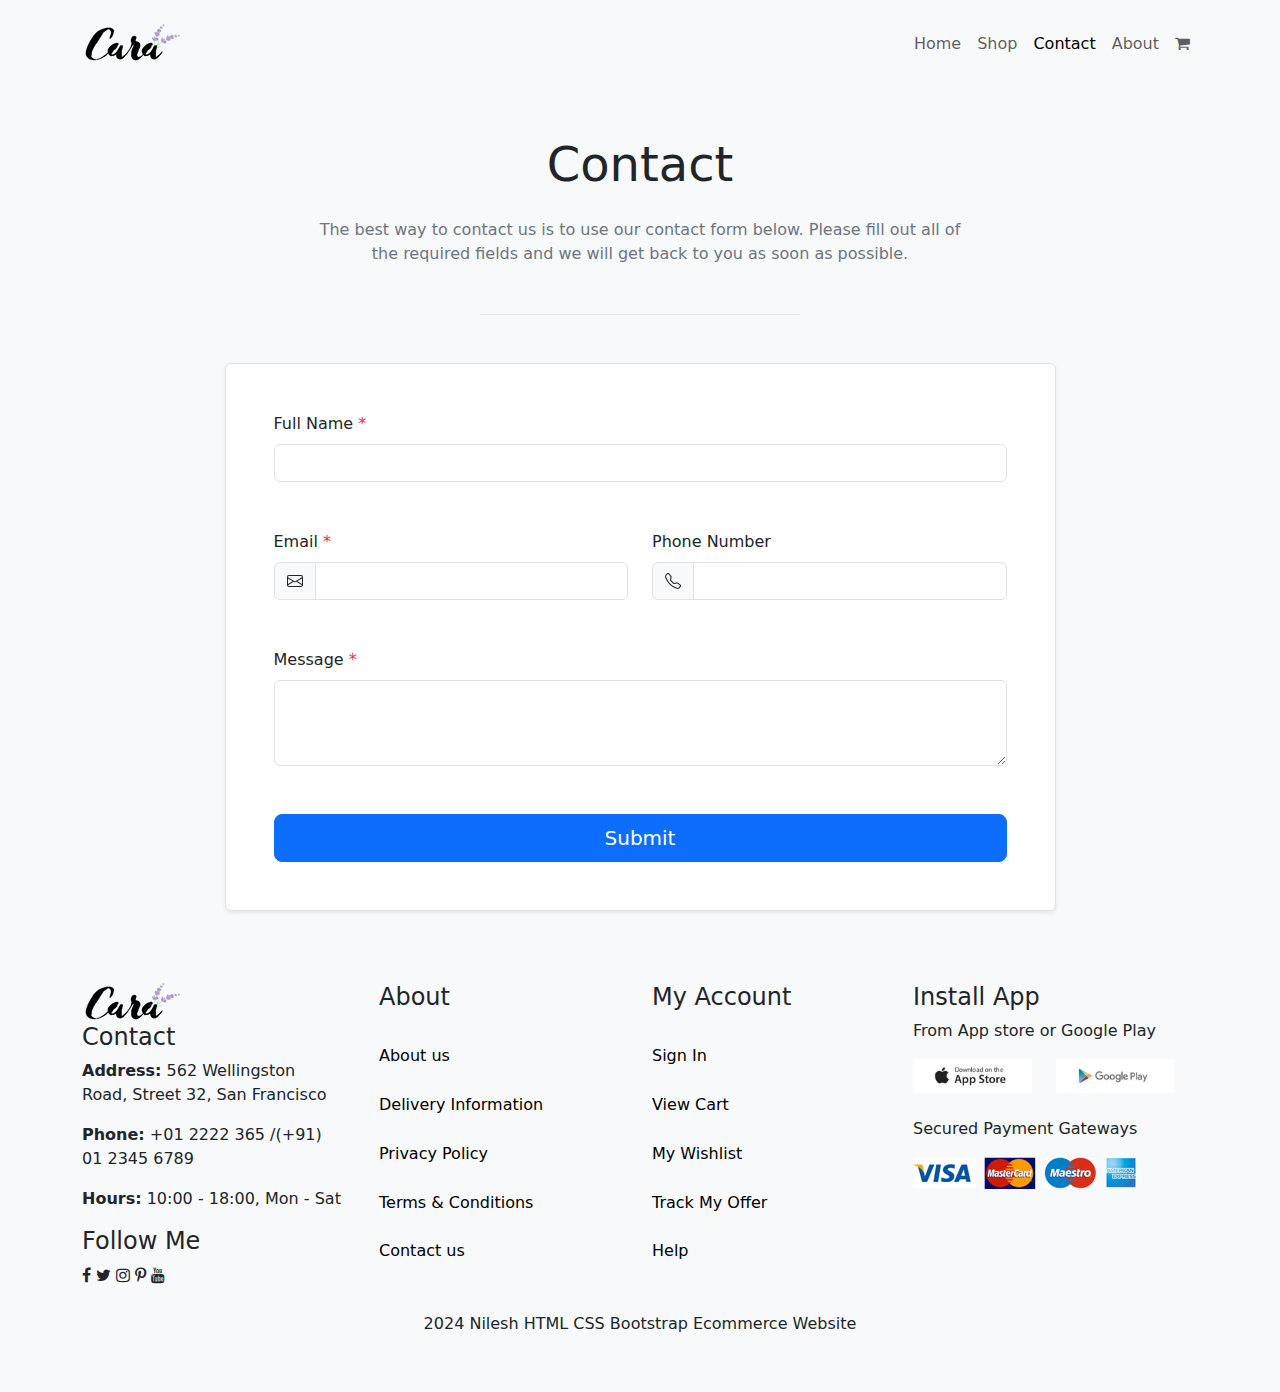
<file: contact.html>
<!DOCTYPE html>
<html lang="en">

<head>
    <meta charset="UTF-8">
    <meta http-equiv="X-UA-Compatible" content="IE=edge">
    <meta name="viewport" content="width=device-width, initial-scale=1.0">
    <!-- Bootstrap CSS -->
    <link href="https://cdn.jsdelivr.net/npm/bootstrap@5.3.3/dist/css/bootstrap.min.css" rel="stylesheet"
        integrity="sha384-QWTKZyjpPEjISv5WaRU9OFeRpok6YctnYmDr5pNlyT2bRjXh0JMhjY6hW+ALEwIH" crossorigin="anonymous">

    <!-- Font Awesome -->
    <link rel="stylesheet" href="https://cdnjs.cloudflare.com/ajax/libs/font-awesome/4.7.0/css/font-awesome.min.css">

    <link rel="stylesheet" href="style.css">
    <title>Ecommerce Clone</title>
</head>

<body>

    <!-- Header Section -->
    <section id="header" class="bg-light py-3">
        <div class="container d-flex justify-content-between align-items-center">
            <a href="#"><img src="logo.png" alt="Logo" class="img-fluid"></a>
            <nav class="navbar navbar-expand-lg">
                <button class="navbar-toggler" type="button" data-bs-toggle="collapse" data-bs-target="#navbarNav"
                    aria-controls="navbarNav" aria-expanded="false" aria-label="Toggle navigation">
                    <span class="navbar-toggler-icon"></span>
                </button>
                <div class="collapse navbar-collapse" id="navbarNav">
                    <ul class="navbar-nav me-auto mb-2 mb-lg-0">
                        <li class="nav-item">
                            <a class="nav-link" aria-current="page" href="index.html">Home</a>
                        </li>
                        <li class="nav-item">
                            <a class="nav-link" href="shop.html">Shop</a>
                        </li>
                        <li class="nav-item">
                            <a class="nav-link active" href="contact.html">Contact</a>
                        </li>
                        <li class="nav-item">
                            <a class="nav-link" href="about.html">About</a>
                        </li>
                        <li class="nav-item">
                            <a href="cart.html" class="nav-link"><i class="fa fa-shopping-cart"></i></a>
                        </li>
                    </ul>
                </div>
            </nav>
        </div>
    </section>

    <!-- form sections-->
    <section class="bg-light py-3 py-md-5">
        <div class="container">
            <div class="row justify-content-md-center">
                <div class="col-12 col-md-10 col-lg-8 col-xl-7 col-xxl-6">
                    <h2 class="mb-4 display-5 text-center">Contact</h2>
                    <p class="text-secondary mb-5 text-center">The best way to contact us is to use our contact form
                        below. Please fill out all of the required fields and we will get back to you as soon as
                        possible.</p>
                    <hr class="w-50 mx-auto mb-5 mb-xl-9 border-dark-subtle">
                </div>
            </div>
        </div>

        <div class="container">
            <div class="row justify-content-lg-center">
                <div class="col-12 col-lg-9">
                    <div class="bg-white border rounded shadow-sm overflow-hidden">

                        <form action="#!">
                            <div class="row gy-4 gy-xl-5 p-4 p-xl-5">
                                <div class="col-12">
                                    <label for="fullname" class="form-label">Full Name <span
                                            class="text-danger">*</span></label>
                                    <input type="text" class="form-control" id="fullname" name="fullname" value=""
                                        required>
                                </div>
                                <div class="col-12 col-md-6">
                                    <label for="email" class="form-label">Email <span
                                            class="text-danger">*</span></label>
                                    <div class="input-group">
                                        <span class="input-group-text">
                                            <svg xmlns="http://www.w3.org/2000/svg" width="16" height="16"
                                                fill="currentColor" class="bi bi-envelope" viewBox="0 0 16 16">
                                                <path
                                                    d="M0 4a2 2 0 0 1 2-2h12a2 2 0 0 1 2 2v8a2 2 0 0 1-2 2H2a2 2 0 0 1-2-2V4Zm2-1a1 1 0 0 0-1 1v.217l7 4.2 7-4.2V4a1 1 0 0 0-1-1H2Zm13 2.383-4.708 2.825L15 11.105V5.383Zm-.034 6.876-5.64-3.471L8 9.583l-1.326-.795-5.64 3.47A1 1 0 0 0 2 13h12a1 1 0 0 0 .966-.741ZM1 11.105l4.708-2.897L1 5.383v5.722Z" />
                                            </svg>
                                        </span>
                                        <input type="email" class="form-control" id="email" name="email" value=""
                                            required>
                                    </div>
                                </div>
                                <div class="col-12 col-md-6">
                                    <label for="phone" class="form-label">Phone Number</label>
                                    <div class="input-group">
                                        <span class="input-group-text">
                                            <svg xmlns="http://www.w3.org/2000/svg" width="16" height="16"
                                                fill="currentColor" class="bi bi-telephone" viewBox="0 0 16 16">
                                                <path
                                                    d="M3.654 1.328a.678.678 0 0 0-1.015-.063L1.605 2.3c-.483.484-.661 1.169-.45 1.77a17.568 17.568 0 0 0 4.168 6.608 17.569 17.569 0 0 0 6.608 4.168c.601.211 1.286.033 1.77-.45l1.034-1.034a.678.678 0 0 0-.063-1.015l-2.307-1.794a.678.678 0 0 0-.58-.122l-2.19.547a1.745 1.745 0 0 1-1.657-.459L5.482 8.062a1.745 1.745 0 0 1-.46-1.657l.548-2.19a.678.678 0 0 0-.122-.58L3.654 1.328zM1.884.511a1.745 1.745 0 0 1 2.612.163L6.29 2.98c.329.423.445.974.315 1.494l-.547 2.19a.678.678 0 0 0 .178.643l2.457 2.457a.678.678 0 0 0 .644.178l2.189-.547a1.745 1.745 0 0 1 1.494.315l2.306 1.794c.829.645.905 1.87.163 2.611l-1.034 1.034c-.74.74-1.846 1.065-2.877.702a18.634 18.634 0 0 1-7.01-4.42 18.634 18.634 0 0 1-4.42-7.009c-.362-1.03-.037-2.137.703-2.877L1.885.511z" />
                                            </svg>
                                        </span>
                                        <input type="tel" class="form-control" id="phone" name="phone" value="">
                                    </div>
                                </div>
                                <div class="col-12">
                                    <label for="message" class="form-label">Message <span
                                            class="text-danger">*</span></label>
                                    <textarea class="form-control" id="message" name="message" rows="3"
                                        required></textarea>
                                </div>
                                <div class="col-12">
                                    <div class="d-grid">
                                        <button class="btn btn-primary btn-lg" type="submit">Submit</button>
                                    </div>
                                </div>
                            </div>
                        </form>

                    </div>
                </div>
            </div>
        </div>
    </section>

    <!-- Footer -->
    <footer class="section-p1 bg-light py-4">
        <div class="container">
            <div class="row">
                <div class="col-md-3">
                    <img class="logo" src="logo.png" alt="logo">
                    <h4>Contact</h4>
                    <p><strong>Address:</strong> 562 Wellingston Road, Street 32, San Francisco</p>
                    <p><strong>Phone:</strong> +01 2222 365 /(+91) 01 2345 6789</p>
                    <p><strong>Hours:</strong> 10:00 - 18:00, Mon - Sat</p>
                    <div class="follow">
                        <h4>Follow Me</h4>
                        <div class="icon">
                            <i class="fa fa-facebook-f"></i>
                            <i class="fa fa-twitter"></i>
                            <i class="fa fa-instagram"></i>
                            <i class="fa fa-pinterest-p"></i>
                            <i class="fa fa-youtube"></i>
                        </div>
                    </div>
                </div>

                <div class="col-md-3 row m-0 ">
                    <h4>About</h4>
                    <a href="#" class="text-black text-decoration-none">About us</a>
                    <a href="#" class="text-black text-decoration-none">Delivery Information</a>
                    <a href="#" class="text-black text-decoration-none">Privacy Policy</a>
                    <a href="#" class="text-black text-decoration-none">Terms & Conditions</a>
                    <a href="#" class="text-black text-decoration-none">Contact us</a>
                </div>

                <div class="col-md-3 row">
                    <h4>My Account</h4>
                    <a href="#" class="text-black text-decoration-none">Sign In</a>
                    <a href="#" class="text-black text-decoration-none">View Cart</a>
                    <a href="#" class="text-black text-decoration-none">My Wishlist</a>
                    <a href="#" class="text-black text-decoration-none">Track My Offer</a>
                    <a href="#" class="text-black text-decoration-none">Help</a>
                </div>

                <div class="col-md-3">
                    <h4>Install App</h4>
                    <p>From App store or Google Play</p>
                    <div class="row">
                        <img src="pay/app.jpg" alt="" class="w-50">
                        <img src="pay/play.jpg" alt="" class="w-50">
                    </div>
                    <p class="mt-4">Secured Payment Gateways</p>
                    <img src="pay/pay.png" alt="" class="img-fluid">
                </div>
            </div>

            <div class="text-center mt-2 py-3">
                <p>2024 Nilesh HTML CSS Bootstrap Ecommerce Website</p>
            </div>
        </div>
    </footer>

    <!-- Bootstrap JS -->
    <script src="https://cdn.jsdelivr.net/npm/bootstrap@5.3.3/dist/js/bootstrap.bundle.min.js"
        integrity="sha384-YvpcrYf0tY3lHB60NNkmXc5s9fDVZLESaAA55NDzOxhy9GkcIdslK1eN7N6jIeHz"
        crossorigin="anonymous"></script>
</body>

</html>
</file>
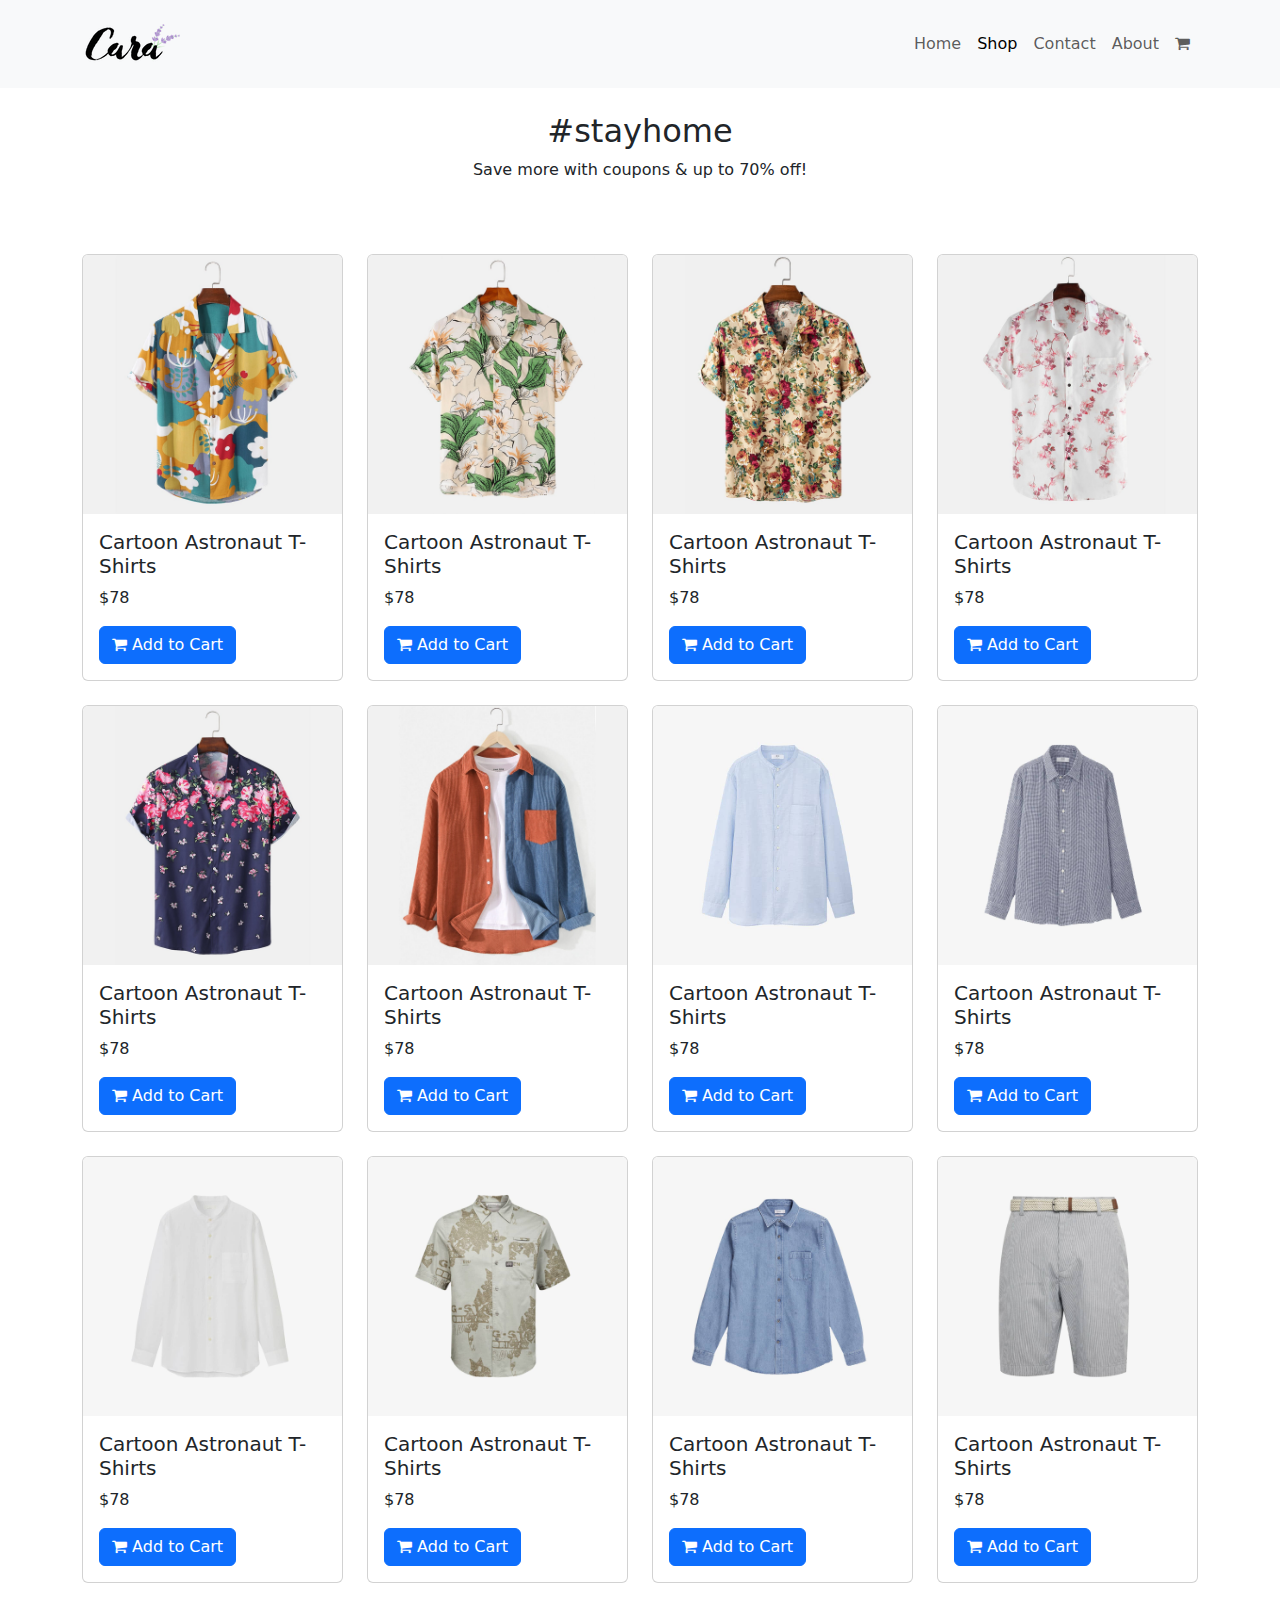
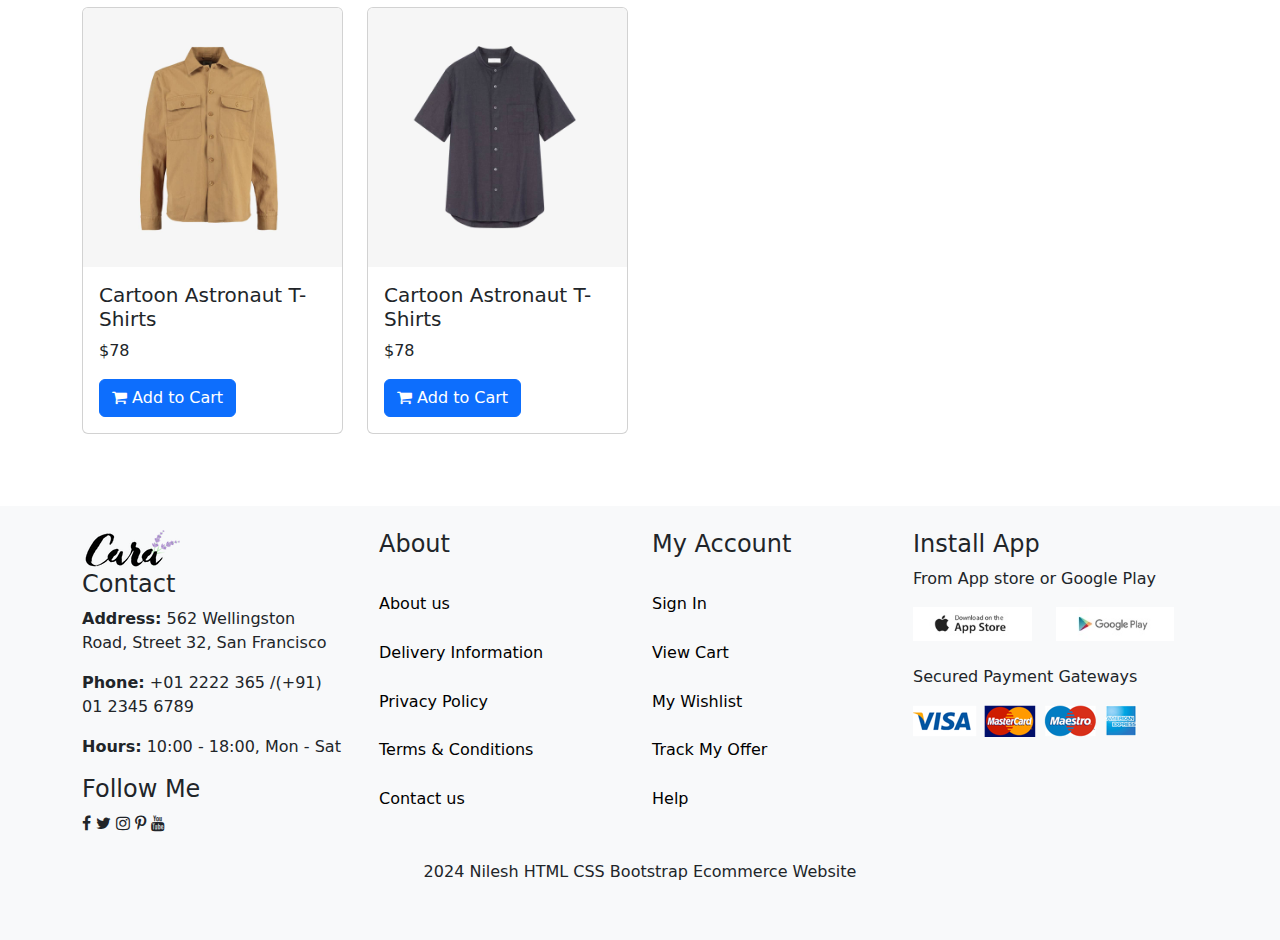
<file: shop.html>
<!DOCTYPE html>
<html lang="en">

<head>
    <meta charset="UTF-8">
    <meta http-equiv="X-UA-Compatible" content="IE=edge">
    <meta name="viewport" content="width=device-width, initial-scale=1.0">
    
    <!-- Bootstrap CSS -->
    <link href="https://cdn.jsdelivr.net/npm/bootstrap@5.3.3/dist/css/bootstrap.min.css" rel="stylesheet"
        integrity="sha384-QWTKZyjpPEjISv5WaRU9OFeRpok6YctnYmDr5pNlyT2bRjXh0JMhjY6hW+ALEwIH" crossorigin="anonymous">
    
    <link rel="stylesheet" href="style.css">
    <link rel="stylesheet" href="https://cdnjs.cloudflare.com/ajax/libs/font-awesome/4.7.0/css/font-awesome.min.css">
    <title>Ecommerce Website</title>
</head>

<body>
    <!-- Header Section -->
    <section id="header" class="bg-light py-3">
        <div class="container d-flex justify-content-between align-items-center">
            <a href="#"><img src="logo.png" alt="Logo" class="img-fluid"></a>
            <nav class="navbar navbar-expand-lg">
                <button class="navbar-toggler" type="button" data-bs-toggle="collapse" data-bs-target="#navbarNav"
                    aria-controls="navbarNav" aria-expanded="false" aria-label="Toggle navigation">
                    <span class="navbar-toggler-icon"></span>
                </button>
                <div class="collapse navbar-collapse" id="navbarNav">
                    <ul class="navbar-nav me-auto mb-2 mb-lg-0">
                        <li class="nav-item">
                            <a class="nav-link" aria-current="page" href="index.html">Home</a>
                        </li>
                        <li class="nav-item">
                            <a class="nav-link active" href="shop.html">Shop</a>
                        </li>
                        <li class="nav-item">
                            <a class="nav-link " href="contact.html">Contact</a>
                        </li>
                        <li class="nav-item">
                            <a class="nav-link" href="about.html">About</a>
                        </li>
                        <li class="nav-item">
                            <a href="cart.html" class="nav-link"><i class="fa fa-shopping-cart"></i></a>
                        </li>
                    </ul>
                </div>
            </nav>
        </div>
    </section>

    <section id="page-header" class="text-center my-4">
        <h2>#stayhome</h2>
        <p>Save more with coupons & up to 70% off!</p>
    </section>

    <section id="product1" class="section-p1 py-5">
        <div class="container">
            <div class="row">
                <div class="col-lg-3 col-md-4 col-sm-6 mb-4">
                    <div class="card">
                        <img src="Products/f1.jpg" class="card-img-top" alt="...">
                        <div class="card-body">
                            <h5 class="card-title">Cartoon Astronaut T-Shirts</h5>
                            <p class="card-text">$78</p>
                            <a href="#" class="btn btn-primary"><i class="fa fa-shopping-cart"></i> Add to Cart</a>
                        </div>
                    </div>
                </div>
                <div class="col-lg-3 col-md-4 col-sm-6 mb-4">
                    <div class="card">
                        <img src="Products/f2.jpg" class="card-img-top" alt="...">
                        <div class="card-body">
                            <h5 class="card-title">Cartoon Astronaut T-Shirts</h5>
                            <p class="card-text">$78</p>
                            <a href="#" class="btn btn-primary"><i class="fa fa-shopping-cart"></i> Add to Cart</a>
                        </div>
                    </div>
                </div>
                <div class="col-lg-3 col-md-4 col-sm-6 mb-4">
                    <div class="card">
                        <img src="Products/f3.jpg" class="card-img-top" alt="...">
                        <div class="card-body">
                            <h5 class="card-title">Cartoon Astronaut T-Shirts</h5>
                            <p class="card-text">$78</p>
                            <a href="#" class="btn btn-primary"><i class="fa fa-shopping-cart"></i> Add to Cart</a>
                        </div>
                    </div>
                </div>
                <div class="col-lg-3 col-md-4 col-sm-6 mb-4">
                    <div class="card">
                        <img src="Products/f4.jpg" class="card-img-top" alt="...">
                        <div class="card-body">
                            <h5 class="card-title">Cartoon Astronaut T-Shirts</h5>
                            <p class="card-text">$78</p>
                            <a href="#" class="btn btn-primary"><i class="fa fa-shopping-cart"></i> Add to Cart</a>
                        </div>
                    </div>
                </div>
                <div class="col-lg-3 col-md-4 col-sm-6 mb-4">
                    <div class="card">
                        <img src="Products/f5.jpg" class="card-img-top" alt="...">
                        <div class="card-body">
                            <h5 class="card-title">Cartoon Astronaut T-Shirts</h5>
                            <p class="card-text">$78</p>
                            <a href="#" class="btn btn-primary"><i class="fa fa-shopping-cart"></i> Add to Cart</a>
                        </div>
                    </div>
                </div>
                <div class="col-lg-3 col-md-4 col-sm-6 mb-4">
                    <div class="card">
                        <img src="Products/f6.jpg" class="card-img-top" alt="...">
                        <div class="card-body">
                            <h5 class="card-title">Cartoon Astronaut T-Shirts</h5>
                            <p class="card-text">$78</p>
                            <a href="#" class="btn btn-primary"><i class="fa fa-shopping-cart"></i> Add to Cart</a>
                        </div>
                    </div>
                </div>
                <div class="col-lg-3 col-md-4 col-sm-6 mb-4">
                    <div class="card">
                        <img src="Products/n1.jpg" class="card-img-top" alt="...">
                        <div class="card-body">
                            <h5 class="card-title">Cartoon Astronaut T-Shirts</h5>
                            <p class="card-text">$78</p>
                            <a href="#" class="btn btn-primary"><i class="fa fa-shopping-cart"></i> Add to Cart</a>
                        </div>
                    </div>
                </div>
                <div class="col-lg-3 col-md-4 col-sm-6 mb-4">
                    <div class="card">
                        <img src="Products/n2.jpg" class="card-img-top" alt="...">
                        <div class="card-body">
                            <h5 class="card-title">Cartoon Astronaut T-Shirts</h5>
                            <p class="card-text">$78</p>
                            <a href="#" class="btn btn-primary"><i class="fa fa-shopping-cart"></i> Add to Cart</a>
                        </div>
                    </div>
                </div>
                <div class="col-lg-3 col-md-4 col-sm-6 mb-4">
                    <div class="card">
                        <img src="Products/n3.jpg" class="card-img-top" alt="...">
                        <div class="card-body">
                            <h5 class="card-title">Cartoon Astronaut T-Shirts</h5>
                            <p class="card-text">$78</p>
                            <a href="#" class="btn btn-primary"><i class="fa fa-shopping-cart"></i> Add to Cart</a>
                        </div>
                    </div>
                </div>
                <div class="col-lg-3 col-md-4 col-sm-6 mb-4">
                    <div class="card">
                        <img src="Products/n4.jpg" class="card-img-top" alt="...">
                        <div class="card-body">
                            <h5 class="card-title">Cartoon Astronaut T-Shirts</h5>
                            <p class="card-text">$78</p>
                            <a href="#" class="btn btn-primary"><i class="fa fa-shopping-cart"></i> Add to Cart</a>
                        </div>
                    </div>
                </div>
                <div class="col-lg-3 col-md-4 col-sm-6 mb-4">
                    <div class="card">
                        <img src="Products/n5.jpg" class="card-img-top" alt="...">
                        <div class="card-body">
                            <h5 class="card-title">Cartoon Astronaut T-Shirts</h5>
                            <p class="card-text">$78</p>
                            <a href="#" class="btn btn-primary"><i class="fa fa-shopping-cart"></i> Add to Cart</a>
                        </div>
                    </div>
                </div>
                <div class="col-lg-3 col-md-4 col-sm-6 mb-4">
                    <div class="card">
                        <img src="Products/n6.jpg" class="card-img-top" alt="...">
                        <div class="card-body">
                            <h5 class="card-title">Cartoon Astronaut T-Shirts</h5>
                            <p class="card-text">$78</p>
                            <a href="#" class="btn btn-primary"><i class="fa fa-shopping-cart"></i> Add to Cart</a>
                        </div>
                    </div>
                </div>
                <div class="col-lg-3 col-md-4 col-sm-6 mb-4">
                    <div class="card">
                        <img src="Products/n7.jpg" class="card-img-top" alt="...">
                        <div class="card-body">
                            <h5 class="card-title">Cartoon Astronaut T-Shirts</h5>
                            <p class="card-text">$78</p>
                            <a href="#" class="btn btn-primary"><i class="fa fa-shopping-cart"></i> Add to Cart</a>
                        </div>
                    </div>
                </div>
                <div class="col-lg-3 col-md-4 col-sm-6 mb-4">
                    <div class="card">
                        <img src="Products/n8.jpg" class="card-img-top" alt="...">
                        <div class="card-body">
                            <h5 class="card-title">Cartoon Astronaut T-Shirts</h5>
                            <p class="card-text">$78</p>
                            <a href="#" class="btn btn-primary"><i class="fa fa-shopping-cart"></i> Add to Cart</a>
                        </div>
                    </div>
                </div>
            </div>
            </div>
        </div>
    </section>

    <!-- Footer -->
    <footer class="section-p1 bg-light py-4">
        <div class="container">
            <div class="row">
                <div class="col-md-3">
                    <img class="logo" src="logo.png" alt="logo">
                    <h4>Contact</h4>
                    <p><strong>Address:</strong> 562 Wellingston Road, Street 32, San Francisco</p>
                    <p><strong>Phone:</strong> +01 2222 365 /(+91) 01 2345 6789</p>
                    <p><strong>Hours:</strong> 10:00 - 18:00, Mon - Sat</p>
                    <div class="follow">
                        <h4>Follow Me</h4>
                        <div class="icon">
                            <i class="fa fa-facebook-f"></i>
                            <i class="fa fa-twitter"></i>
                            <i class="fa fa-instagram"></i>
                            <i class="fa fa-pinterest-p"></i>
                            <i class="fa fa-youtube"></i>
                        </div>
                    </div>
                </div>

                <div class="col-md-3 row m-0 ">
                    <h4>About</h4>
                    <a href="#" class="text-black text-decoration-none">About us</a>
                    <a href="#" class="text-black text-decoration-none">Delivery Information</a>
                    <a href="#" class="text-black text-decoration-none">Privacy Policy</a>
                    <a href="#" class="text-black text-decoration-none">Terms & Conditions</a>
                    <a href="#" class="text-black text-decoration-none">Contact us</a>
                </div>

                <div class="col-md-3 row">
                    <h4>My Account</h4>
                    <a href="#" class="text-black text-decoration-none">Sign In</a>
                    <a href="#" class="text-black text-decoration-none">View Cart</a>
                    <a href="#" class="text-black text-decoration-none">My Wishlist</a>
                    <a href="#" class="text-black text-decoration-none">Track My Offer</a>
                    <a href="#" class="text-black text-decoration-none">Help</a>
                </div>

                <div class="col-md-3">
                    <h4>Install App</h4>
                    <p>From App store or Google Play</p>
                    <div class="row">
                        <img src="pay/app.jpg" alt="" class="w-50">
                        <img src="pay/play.jpg" alt="" class="w-50">
                    </div>
                    <p class="mt-4">Secured Payment Gateways</p>
                    <img src="pay/pay.png" alt="" class="img-fluid">
                </div>
            </div>

            <div class="text-center mt-2 py-3">
                <p>2024 Nilesh HTML CSS Bootstrap Ecommerce Website</p>
            </div>
        </div>
    </footer>


    <!-- Bootstrap and JS Dependencies -->
    <script src="https://cdn.jsdelivr.net/npm/bootstrap@5.3.3/dist/js/bootstrap.bundle.min.js"
        integrity="sha384-YvpcrYf0tY3lHB60NNkmXc5s9fDVZLESaAA55NDzOxhy9GkcIdslK1eN7N6jIeHz"
        crossorigin="anonymous"></script>    
</body>

</html>
</file>
<file: style.css>
/* hero */
#hero{
    background-image: url("hero4.png");
    height: 80vh;
    width: 100%;
    background-size: cover;
    background-position: top right;
    display: flex;
    flex-direction: column;
    align-items: flex-start;
    justify-content: center;
}
#hero button{
    background-image: url("button.png");
    background-color:transparent ;
    color: #088178;
    border: 0;
    padding: 14px 80px 14px 65px;
    background-repeat: no-repeat;
    cursor: pointer;
    font-weight: 700;
    font-size: 15px;
}

#banner{
    display: flex;
    flex-direction: column;
    justify-content: center;
    align-items: center;
    text-align: center;
    background-image: url(banner/b2.jpg);
    width: 100%;
    height: 40vh;
    background-size: cover;
    background-position: center;
}
</file>
